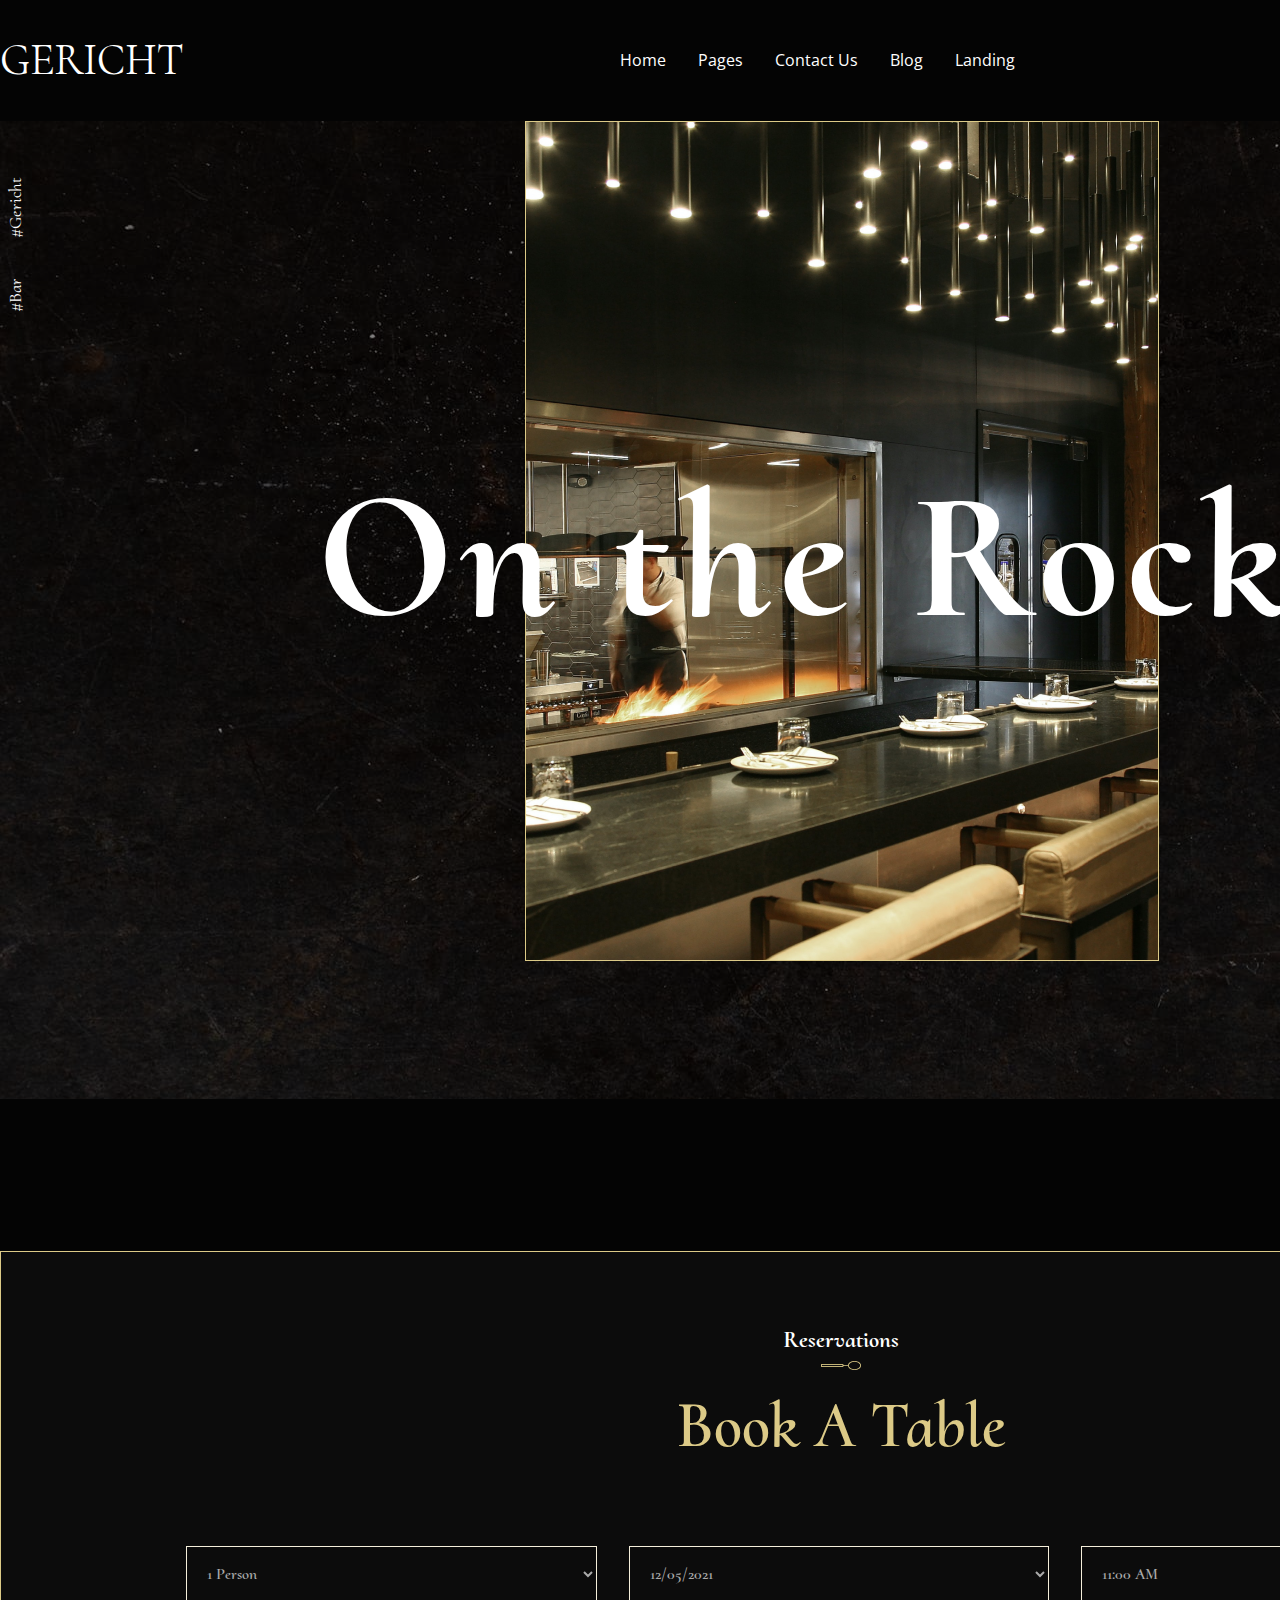
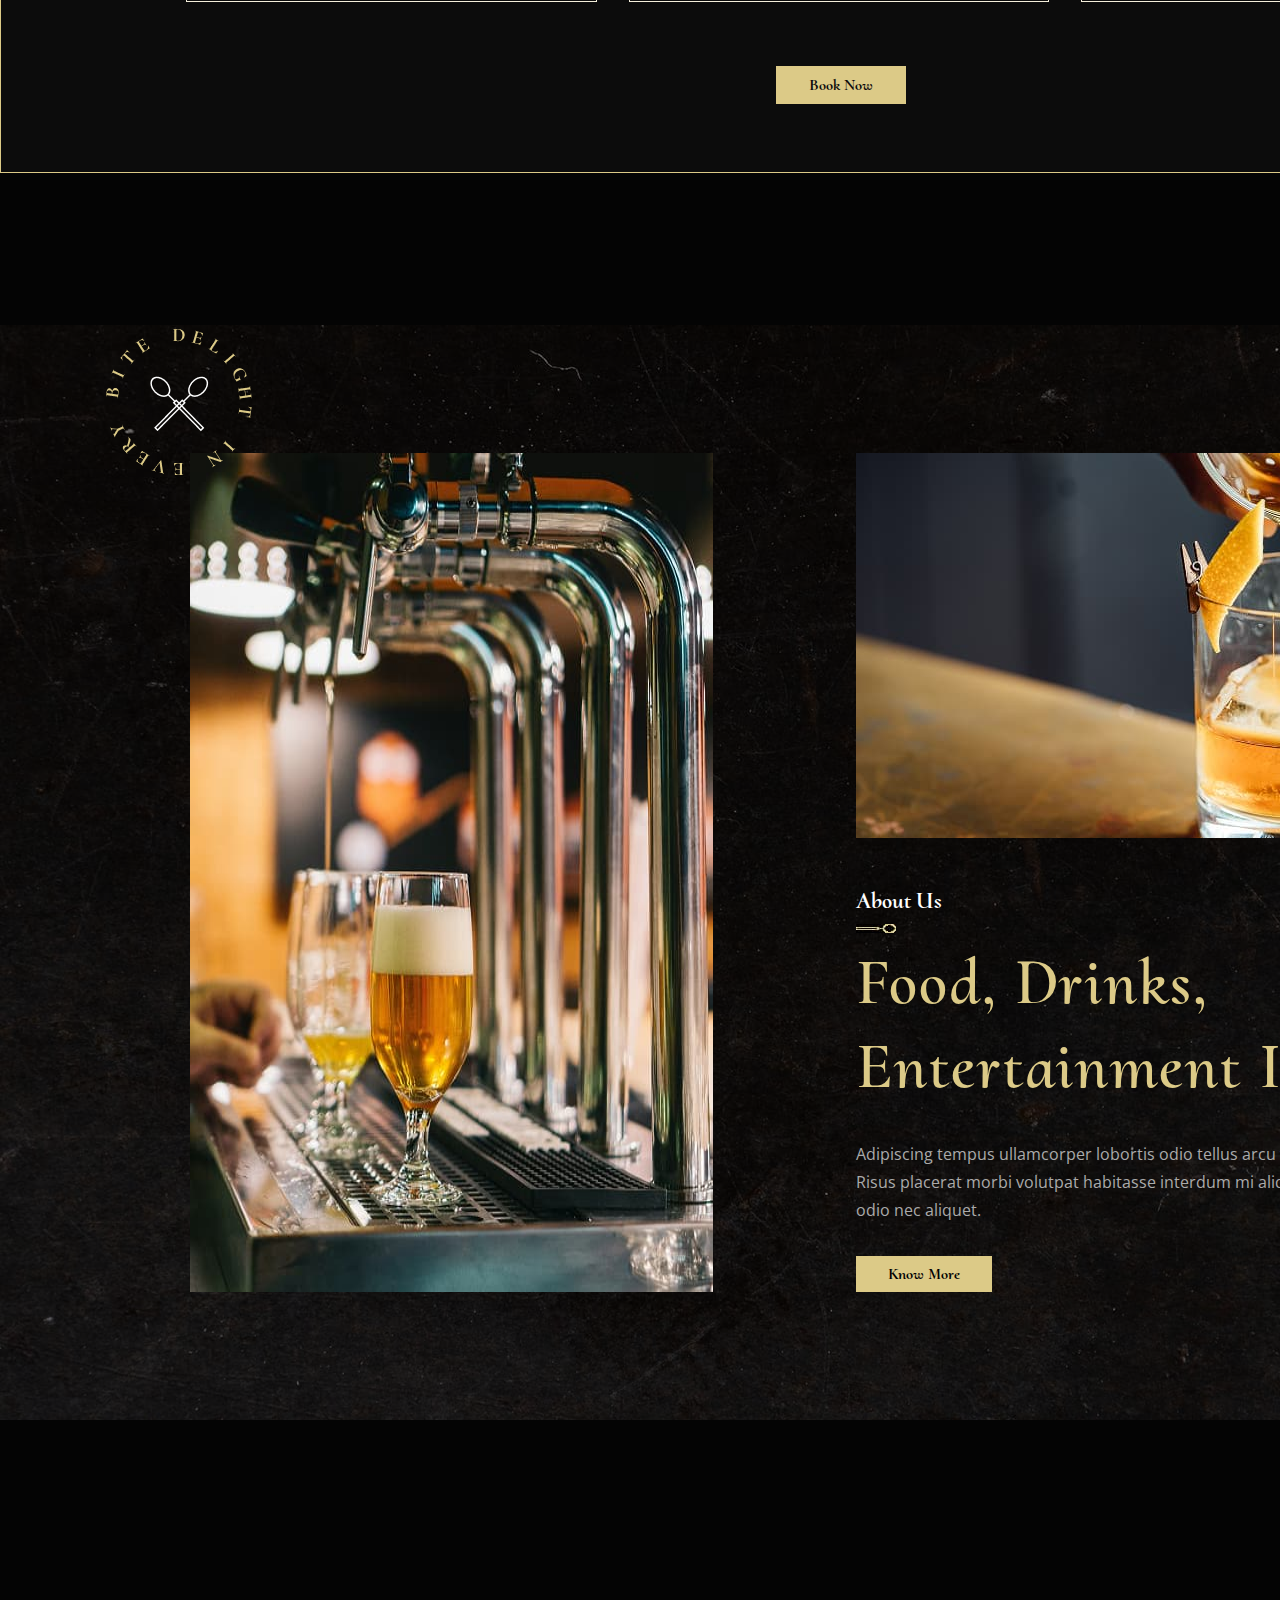
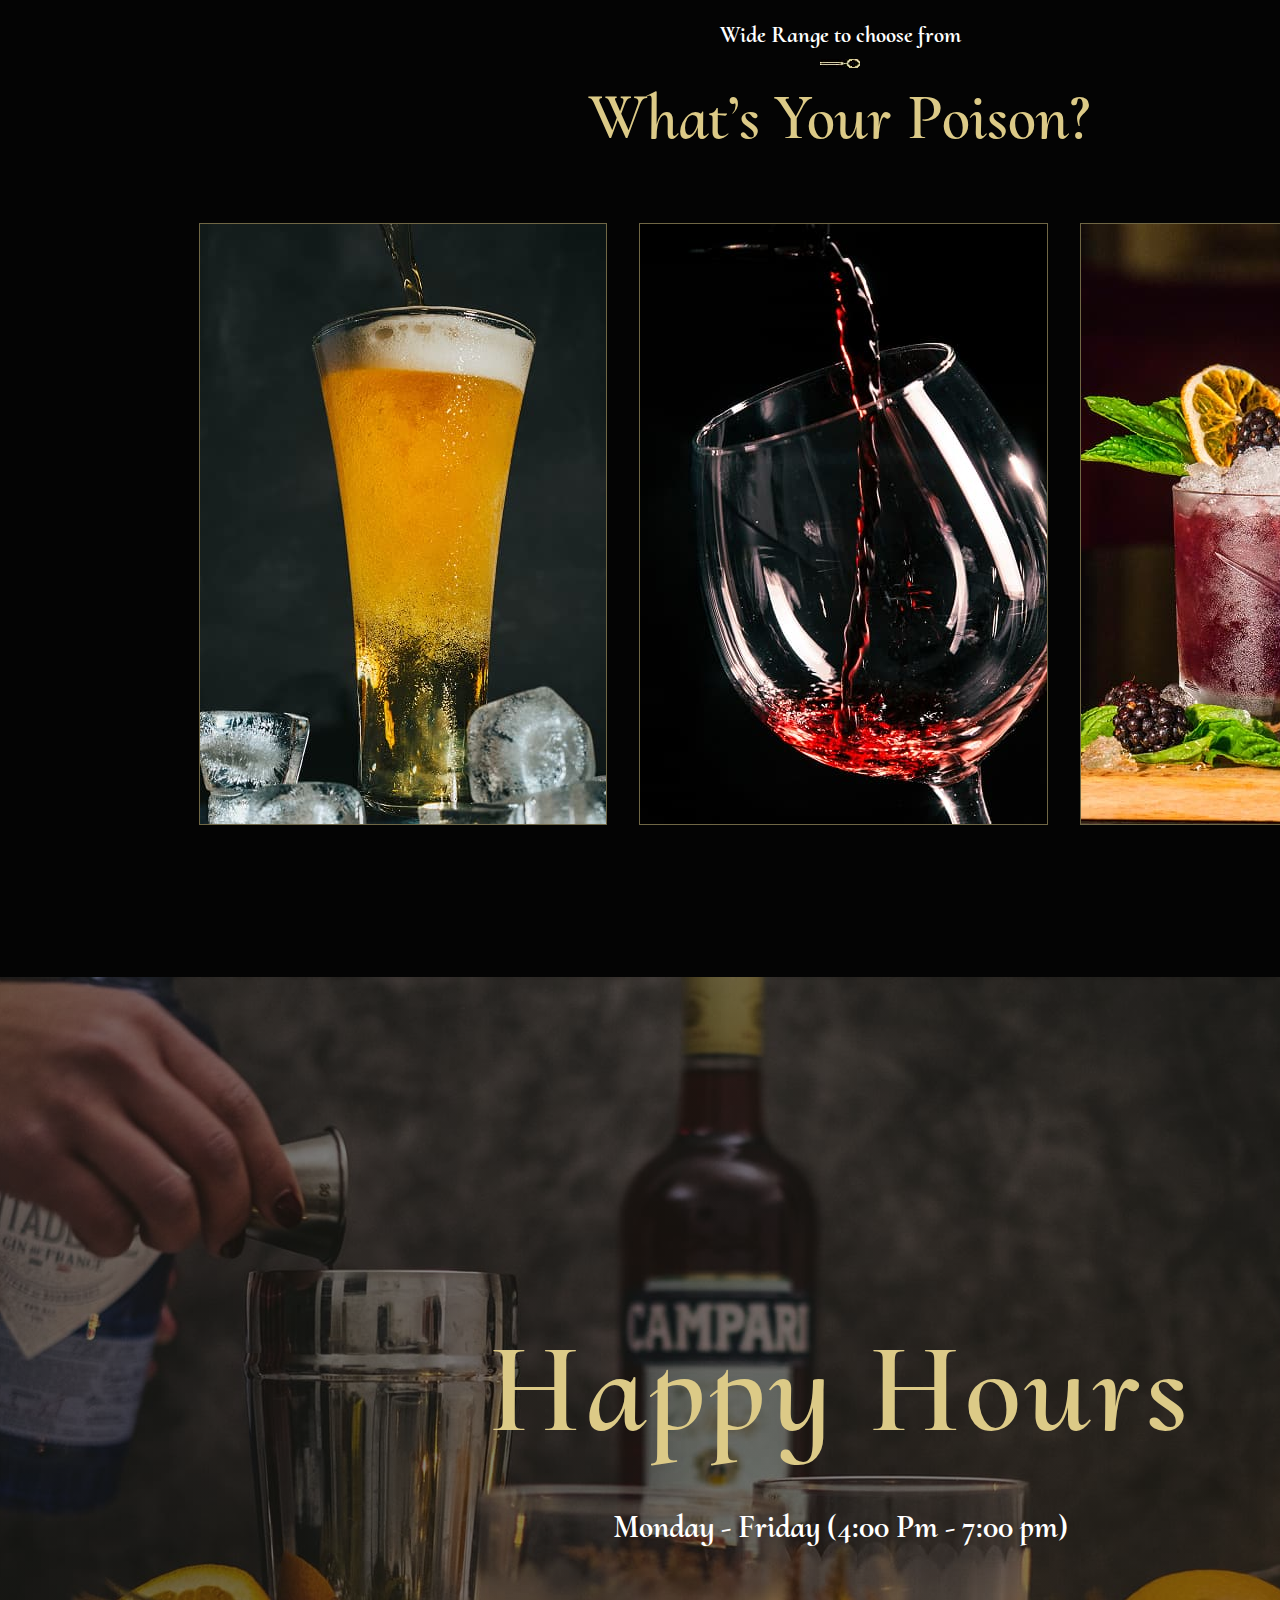
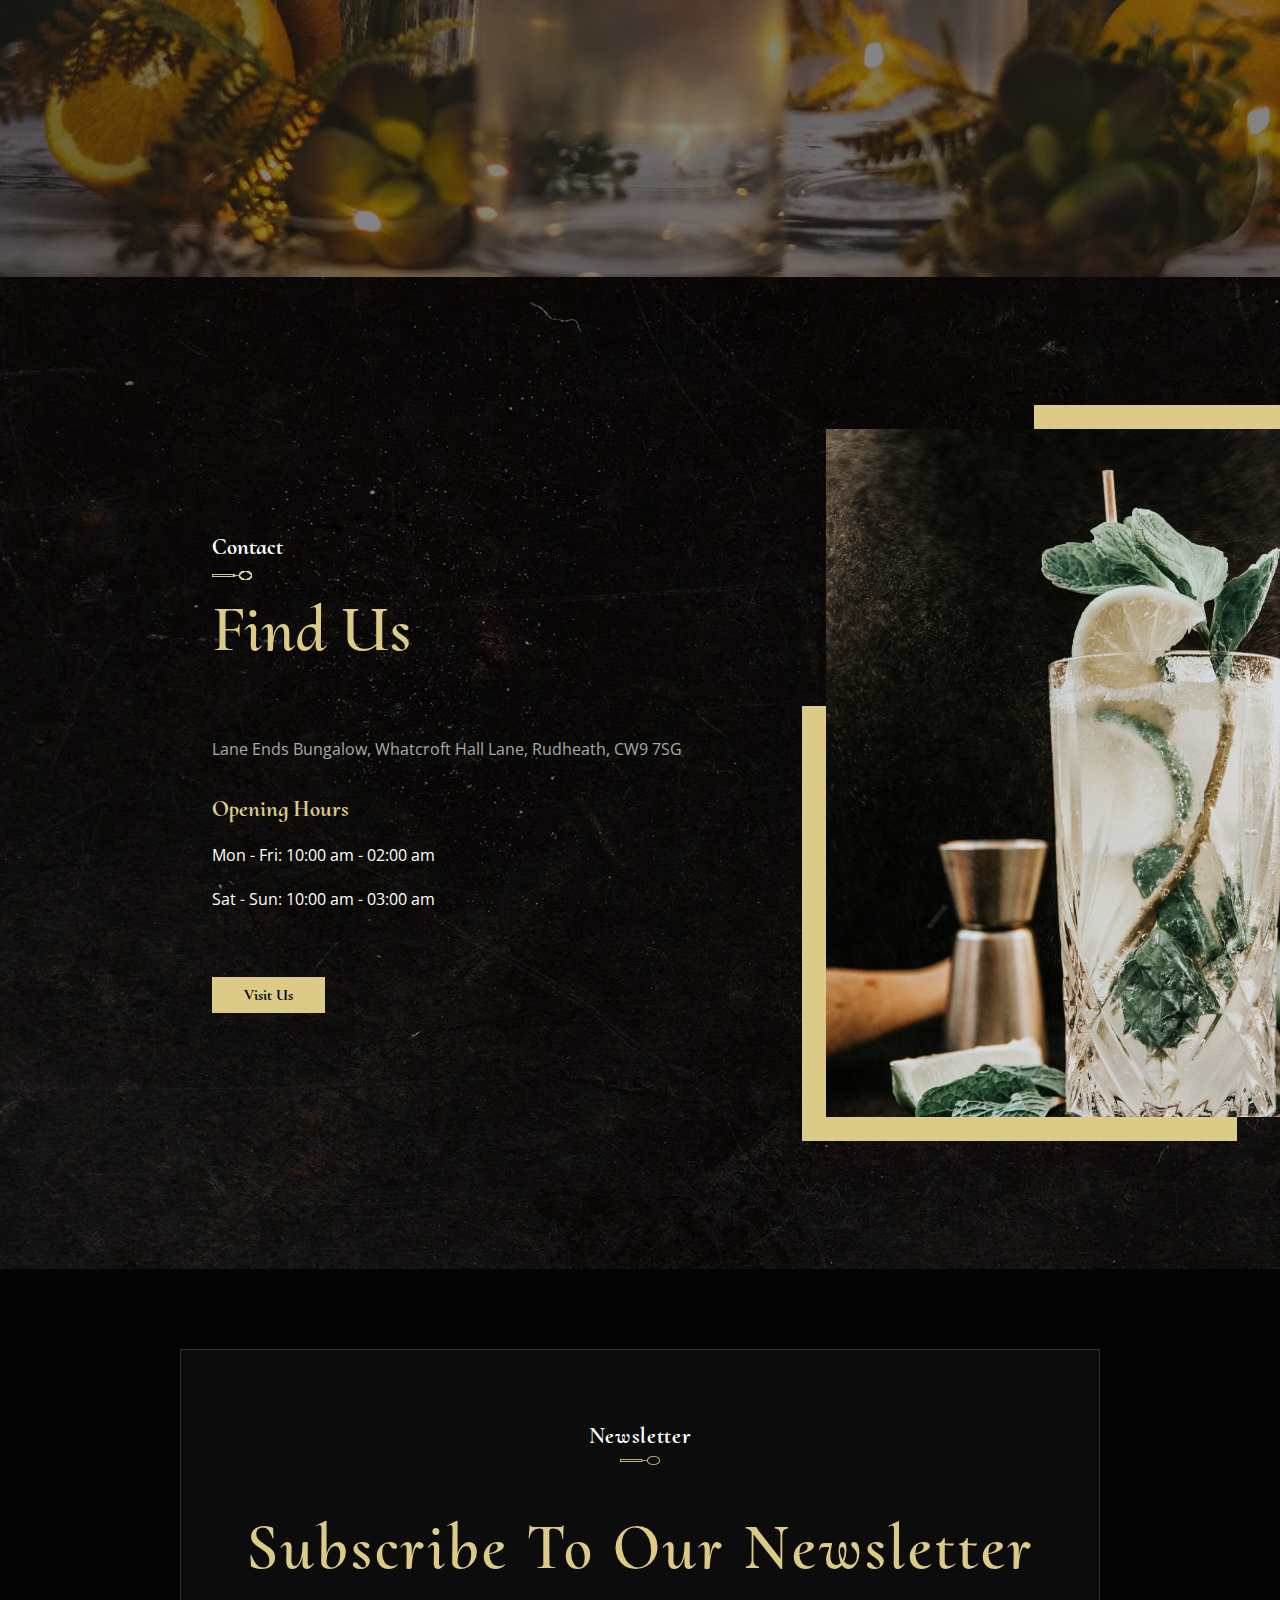
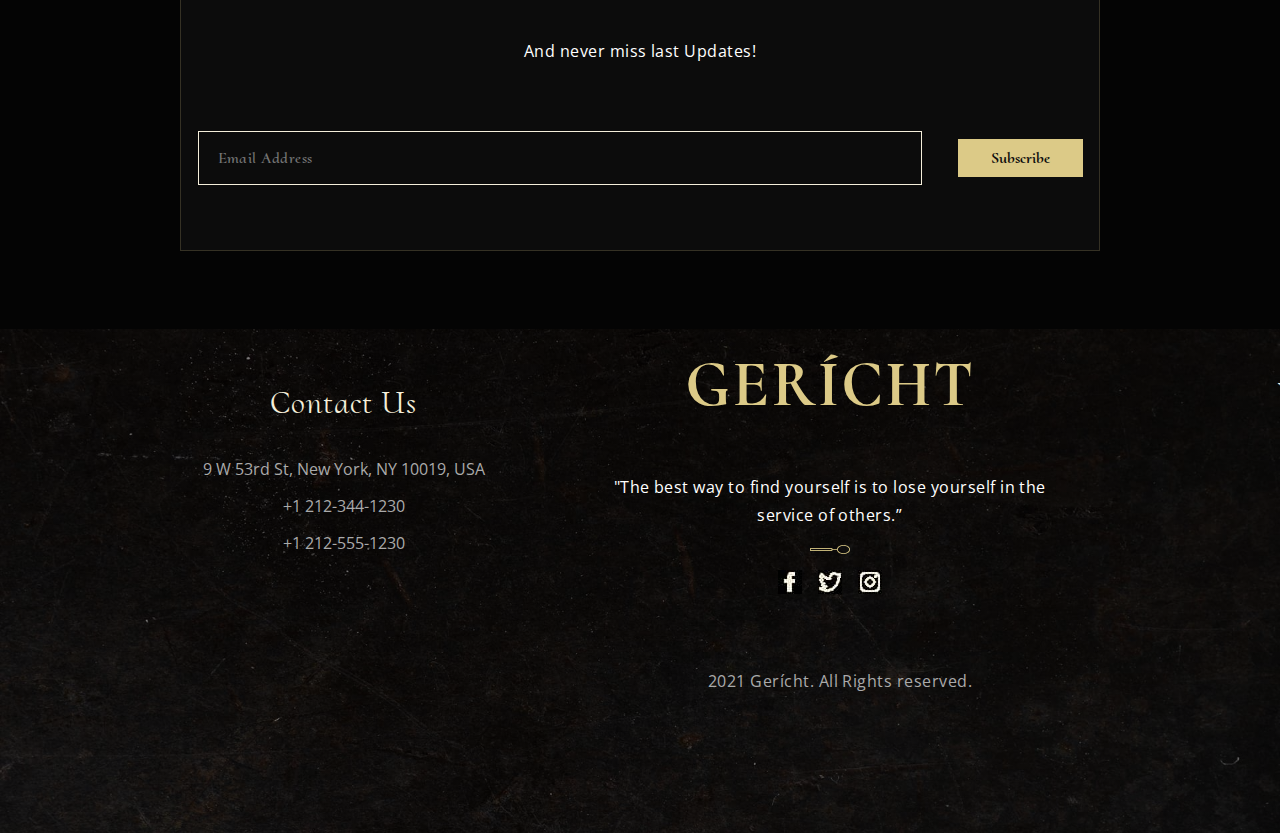
<file: bar.html>
<!DOCTYPE html>
<html lang="en">
  <head>
    <meta charset="UTF-8" />
    <meta name="viewport" content="width=device-width, initial-scale=1.0" />
    <title>bar</title>
    <link href="./css/reset.css" rel="stylesheet" />
    <link href="./css/bar.css" rel="stylesheet" />
    <link
      href="https://fonts.googleapis.com/css2?family=Cormorant+Upright:wght@300;400;500;600;700&display=swap"
      rel="stylesheet"
    />
    <link
      href="https://fonts.googleapis.com/css2?family=Open+Sans:ital,wght@0,300..800;1,300..800&display=swap"
      rel="stylesheet"
    />
    <link href="https://fonts.cdnfonts.com/css/bestermind" rel="stylesheet" />
  </head>
  <body>
    <header class="header">
      <div class="container header-container">
        <a href="index.html" class="header-logo">
          <p class="header-text">Gericht</p>
        </a>
        <div class="header-wrapper">
          <ul class="header-list">
            <li class="header-item">
              <a href="index.html" class="header-link">Home</a>
            </li>
            <li class="header-item">
              <a href="" class="header-link">Pages</a>
            </li>
            <li class="header-item">
              <a href="" class="header-link">Contact Us</a>
            </li>
            <li class="header-item">
              <a href="" class="header-link">Blog</a>
            </li>
            <li class="header-item">
              <a href="" class="header-link">Landing</a>
            </li>
          </ul>
          <ul class="header_roster-list">
            <li class="header_roster-item">
              <a href="" class="header_roster-link">Login in / Registration</a>
            </li>
            <li class="header_roster-item">
              <a href="" class="header_roster-link">Book Table</a>
            </li>
          </ul>
        </div>
      </div>
    </header>
    <main>
      <section class="hero">
        <div class="container hero-container">
          <div class="hero-hashtag-wrapper">
            <p class="hero-hashtag">#Bar</p>
            <p class="hero-hashtag">#Gericht</p>
          </div>
          <h1 class="hero-title">On the Rocks</h1>
          <aside class="hero-aside">
            <ul class="hero-aside-list">
              <li class="hero-aside-item first-aside-item">01</li>
              <li class="hero-aside-item">02</li>
              <li class="hero-aside-item">03</li>
              <li class="hero-aside-item">04</li>
            </ul>
          </aside>
        </div>
      </section>
<section class="table">
  <img src="./images/first-page/icons/logo.png" alt="logo" class="table-logo">
        <div class="container table-container">
          <p class="table-subtitle">Reservations</p>
          <h2 class="table-title">Book A Table</h2>
          <form action="" class="table-form">
            <select id="Person"  class="table-select">
              <option class="table-select-person">1 Person</option>
              <option class="table-select-person">2 Persons</option>
              <option class="table-select-person">3 Persons</option>
              <option class="table-select-person">4 Persons</option>
              <option class="table-select-person">5 Persons</option>
            </select>

            <select id="Date"  class="table-select">
              <option class="table-select-date">12/05/2021</option>
              <option class="table-select-date">13/05/2021</option>
              <option class="table-select-date">14/05/2021</option>
              <option class="table-select-date">15/05/2021</option>
              <option class="table-select-date">16/05/2021</option>
              <option class="table-select-date">17/05/2021</option>
              <option class="table-select-date">18/05/2021</option>
              <option class="table-select-date">19/05/2021</option>
              <option class="table-select-date">20/05/2021</option>
              <option class="table-select-date">21/05/2021</option>
            </select>

            <select id="Time"  class="table-select">
              <option class="table-select-time">11:00 AM</option>
              <option class="table-select-time">12:00 AM</option>
              <option class="table-select-time">01:00 PM</option>
              <option class="table-select-time">02:00 PM</option>
              <option class="table-select-time">03:00 PM</option>
              <option class="table-select-time">04:00 PM</option>
              <option class="table-select-time">05:00 PM</option>
              <option class="table-select-time">06:00 PM</option>
              <option class="table-select-time">07:00 PM</option>
              <option class="table-select-time">08:00 PM</option>
              <option class="table-select-time">09:00 PM</option>
              <option class="table-select-time">10:00 PM</option>
            </select>
          </form>
          <button  type="button" class="table-button">Book Now</button>
        </div>
      </section>
      <section class="about">
        <img src="./images/first-page/icons/logo.png" alt="logo" class="about-logo">
        <div class="container about-container">
          <img
            src="./images/second-page/photos/beer-dispenser.jpg"
            alt="beer-dispenser"
            class="about-img"
          />
          <div class="about-wrapper">
            <img
              src="./images/second-page/photos/cognac.jpg"
              alt="cognac"
              class="about-top-img"
            />
            <p class="about-subtitle">About Us</p>
            <h2 class="about-title">Food, Drinks, entertainment in one</h2>
            <p class="about-desc">
              Adipiscing tempus ullamcorper lobortis odio tellus arcu volutpat.
              Risus placerat morbi volutpat habitasse interdum mi aliquam In sed
              odio nec aliquet.
            </p>
            <button type="button" class="about-btn">Know More</button>
          </div>
        </div>
      </section>
      <section class="poison">
        <div class="container">
          <p class="poison-subtitle">Wide Range to choose from</p>
          <h2 class="poison-title">What’s Your Poison?</h2>
          <ul class="poison-list">
            <li class="poison-item">
              <p class="poison-item-desc first-item">Beer</p>
            </li>
            <li class="poison-item">
              <p class="poison-item-desc second-item">Wine</p>
            </li>
            <li class="poison-item">
              <p class="poison-item-desc third-item">Cocktails</p>
            </li>
          </ul>
        </div>
      </section>
      <section class="hours">
        <div class="container">
          <h2 class="hours-title">Happy Hours</h2>
          <p class="hours-desc">Monday - Friday (4:00 Pm - 7:00 pm)</p>
        </div>
      </section>
      <section class="find">
        <div class="container find-container">
          <div class="find-wrapper">
            <p class="find-subtitle">Contact</p>
            <h2 class="find-title">Find Us</h2>
            <p class="find-desc">
              Lane Ends Bungalow, Whatcroft Hall Lane, Rudheath, CW9 7SG
            </p>
            <h3 class="find-list-title">Opening Hours</h3>
            <ul class="find-list">
              <li class="find-item">
                <p class="find-item-desc">Mon - Fri: 10:00 am - 02:00 am</p>
              </li>
              <li class="find-item">
                <p class="find-item-desc">Sat - Sun: 10:00 am - 03:00 am</p>
              </li>
            </ul>
            <button type="button" class="find-btn">Visit Us</button>
          </div>
          <img
            class="find-img"
            src="./images/second-page/photos/lemonade.jpg"
            alt="lemonade"
          />
        </div>
      </section>
      <section class="newsletter">
        <div class="newsletter-container">
          <p class="newsletter-subtitle">Newsletter</p>
          <h2 class="newsletter-title">Subscribe To Our Newsletter</h2>
          <p class="newsletter-text">And never miss last Updates!</p>
          <form class="newsletter-form">
            <input
              type="email"
              class="newsletter-input"
              placeholder="Email Address"
            />
            <button type="button" class="newsletter-button">Subscribe</button>
          </form>
        </div>
      </section>
    </main>
<footer class="footer">
      <div class="container footer-container">
        <div class="footer-box">
          <div class="footer-wrapper">
            <address class="footer-address">
              <h3 class="footer-address-title">Contact Us</h3>
              <ul class="footer-address-list">
                <li class="footer-address-item">
                  <a href="#" class="footer-address-item-link">
                    9 W 53rd St, New York, NY 10019, USA
                  </a>
                </li>
                <li class="footer-address-item">
                  <a href="#" class="footer-address-item-link">+1 212-344-1230</a>
                </li>
                <li class="footer-address-item">
                  <a href="#" class="footer-address-item-link">+1 212-555-1230</a>
                </li>
              </ul>
            </address>
            <div class="footer-text">
              <a href="#" class="footer-logo">Gerícht</a>
              <p class="footer-desc">
                "The best way to find yourself is to lose yourself in the
                service of others.”
              </p>
              <ul class="footer-sm-list">
                <li class="footer-sm-list-item">
                  <a class="footer-sm-list-link" href="#"
                    ><img
                      class="footer-sm-list-img"
                      src="./images/first-page/icons/facebook-icon.jpg"
                      alt="Facebook"
                  /></a>
                </li>
                <li class="footer-sm-list-item">
                  <a class="footer-sm-list-link" href="#"
                    ><img
                      class="footer-sm-list-img"
                      src="./images/first-page/icons/twitter-icon.jpg"
                      alt="Twitter"
                  /></a>
                </li>
                <li class="footer-sm-list-item">
                  <a class="footer-sm-list-link" href="#"
                    ><img
                      class="footer-sm-list-img"
                      src="./images/first-page/icons/insta-icon-beige.jpg"
                      alt="Instagram"
                  /></a>
                </li>
              </ul>
            </div>
          </div>
          <div class="footer-list-wrapper">
            <h3 class="footer-list-title">Working Hours</h3>
            <ul class="footer-list">
              <li class="footer-item">
                <p class="footer-item-desc">
                  Monday-Friday: <br />
                  08:00 am -12:00 am
                </p>
              </li>
              <li class="footer-item">
                <p class="footer-item-desc">
                  Saturday-Sunday: <br />
                  07:00am -11:00 pm
                </p>
              </li>
            </ul>
          </div>
        </div>
        <p class="footer-copyright">2021 Gerícht. All Rights reserved.</p>
      </div>
    </footer>
  </body>
</html>
</file>
<file: css/bar.css>
:root {
    --font-family: "Cormorant Upright", sans-serif;
    --second-family: "Open Sans", sans-serif;
    --third-family: "Bestermind", sans-serif;
    --txt-color: rgba(255, 255, 255, 1);
    --main-txt: rgba(220, 202, 135, 1);
    --btn-txt: rgba(12, 12, 12, 1);
    --main-second-color: rgba(170, 170, 170, 1);
    --main-bg: rgba(4, 4, 4, 1);
    --gallery-gradient: rgba(0, 0, 0, 0.25);
    --border-color: rgba(220, 202, 135, 0.2);
    --input-border: rgba(245, 239, 219, 1);
    --decor-color: rgba(250, 250, 250, 1);
    --btn-second-txt-color: rgba(12, 11, 8, 1);
    --letter-spacing-second: 0.03em;
    --line-height-smaller: 1.35;
    --line-height-third: 1.3;
    --letter-spacing-second: 0.03em;
    --line-height-smaller: 1.35 --line-height-third: 1.3;
    --letter-spacing-third: 0.05em;
    --form-border-color: rgba(220, 202, 135, 0.2);
    --updates-img-border: rgba(196, 196, 196, 1);
}

body {
    line-height: 1.75;
    letter-spacing: 0.04;
    font-family: var(--font-family);
    background-color: var(--main-bg);
}

.container {
    width: 1680px;
    margin: 0 auto;
}

.header {
    padding-top: 32px;
    padding-bottom: 32px;
    background-color: var(--btn-second-txt-СЃolor);
}

.header-link {
    color: var(--txt-color);
    text-decoration: none;
    font-size: 16px;
    font-weight: 400;
    line-height: 1.75px;
    letter-spacing: 4%;
    font-family: var(--second-family);
}

.header_roster-link {
    font-family: var(--second-family);
    font-weight: 600;
    font-size: 16px;
    line-height: 1.75;
    letter-spacing: 5%;
    text-decoration: none;
    color: var(--txt-color);
}

.header-logo {
    color: var(--txt-color);
    text-decoration: none;
    font-family: var(--font-family);
    text-transform: uppercase;
    font-size: 44px;
    font-weight: 700;
    line-height: 1.3px;
    letter-spacing: 4%;
}


.header-container {
    display: flex;
    align-items: center;
    justify-content: space-between;
    gap: 437px;
}

.header-list {
    display: flex;
    gap: 32px;
    align-items: center;
}

.header-wrapper {
    display: flex;
    width: 100%;
    justify-content: space-between;
}

.header_roster-list {
    display: flex;
    align-items: center;
}

.header_roster-item {
    display: flex;
    align-items: center;
}

.header_roster-item:nth-child(1)::after {
    content: "";
    background-image: radial-gradient(rgba(255, 255, 255, 1), rgba(255, 255, 255, 0));
    width: 1px;
    height: 57px;
    display: inline-block;
    margin-right: 50px;
    margin-left: 50px;
}

.hero {
    background: linear-gradient(to right,
            rgba(4, 4, 4, 0.5),
            rgba(4, 4, 4, 0.5)),
        url(../images/second-page/backgrounds/background-image.jpg);
    padding-bottom: 138px;
}

.hero-container {
    display: flex;
}

.hero-hashtag {
    color: var(--txt-color);
    font-size: 18px;
}

.hero-hashtag-wrapper {
    display: flex;
    gap: 40px;
    writing-mode: sideways-lr;
    justify-content: flex-end;
    padding-top: 56px;
}

.hero-aside {
    padding-bottom: 82px;
    display: flex;
    align-self: flex-end;
}

.hero-aside-list {
    writing-mode: sideways-rl;
    display: flex;
    align-self: flex-end;
    gap: 8px;
}

.hero-aside-item {
    color: var(--input-border);
    font-size: 16px;
    font-weight: 600;
}

.first-aside-item {
    display: flex;
    align-items: center;
}

.first-aside-item::after {
    content: '';
    background-color: var(--main-txt);
    height: 16px;
    margin-top: 8px;
    width: 1px;
    display: inline-block;
}

.hero-title {
    background: url(../images/second-page/photos/bar.jpg) center / 634px 840px no-repeat;
    padding-top: 319px;
    padding-bottom: 286px;
    color: var(--txt-color);
    line-height: var(--line-height-third);
    letter-spacing: var(--letter-spacing-third);
    font-size: 181px;
    text-align: center;
    margin: 0 auto;
}


.table {
    padding-top: 152px;
    padding-bottom: 152px;
    position: relative;
}

.table-logo {
    position: absolute;
    width: 146px;
    height: 146px;
    bottom: 700px;
    left: 1750px;
}

.table-container {
    background-color: var(--btn-txt);
    border: 1px solid var(--main-txt);
    display: flex;
    flex-direction: column;
    align-items: center;
    justify-content: space-evenly;
    padding-top: 68px;
    padding-bottom: 68px;
}

.table-subtitle {
    font-weight: 700;
    font-size: 23px;
    font-family: var(--font-family);
    color: var(--txt-color);
}

.table-subtitle::after {
    content: '';
    background-image: url(../images/first-page/icons/right-spoon.png);
    background-repeat: no-repeat;
    display: block;
    height: 9px;
    background-position: center;
}

.table-title {
    font-size: 64px;
    font-weight: 600;
    font-family: var(--font-family);
    color: var(--main-txt);
    padding-bottom: 64px;
}

.table-select {
    padding: 16px 316px 16px 16px;
    background-color: var(--btn-txt);
    border: 1px solid var(--input-border);
    color: var(--main-second-color);
    font-weight: 600;
    font-family: var(--font-family);
    font-size: 16px;
}

.table-form {
    display: flex;
    gap: 32px;
    padding-bottom: 64px;
}

.table-button {
    padding: 8px 32px;
    color: var(--btn-txt);
    font-weight: 700;
    font-family: var(--font-family);
    font-size: 16px;
    background-color: var(--main-txt);
    border: 1px solid var(--main-txt);
}


.table-select-person,
.table-select-time,
.table-select-date {
    color: var(--main-second-color);
    font-size: 16px;
    font-weight: 700;
    line-height: 1.75;
}

.about {
    background: linear-gradient(to right,
            rgba(4, 4, 4, 0.5),
            rgba(4, 4, 4, 0.5)),
        url(../images/second-page/backgrounds/background-image.jpg);
    padding-top: 128px;
    padding-bottom: 128px;
    position: relative;
}

.about-logo {
    position: absolute;
    width: 146px;
    height: 146px;
    left: 106px;
    bottom: 945px;
}

.about-container {
    display: flex;
    gap: 143px;
    justify-content: center;
}

.about-top-img {
    padding-bottom: 40px;
}

.about-subtitle {
    font-weight: 700;
    font-size: 23px;
    line-height: var(--line-height-third);
    color: var(--txt-color);
}

.about-subtitle::after {
    content: '';
    background-image: url(../images/second-page/icons/right-spoon.jpg);
    background-position: left;
    background-repeat: no-repeat;
    display: block;
    margin-top: 8px;
    margin-bottom: 8px;
    width: 40px;
    height: 9px;
}

.about-title {
    color: var(--main-txt);
    font-size: 64px;
    line-height: var(--line-height-third);
    font-weight: 600;
    letter-spacing: var(--letter-spacing-second);
    width: 614px;
    text-transform: capitalize;
    padding-bottom: 32px;
}

.about-desc {
    color: var(--main-second-color);
    font-size: 16px;
    width: 523px;
    font-family: var(--second-family);
    padding-bottom: 32px;
}

.about-btn {
    background-color: var(--main-txt);
    padding: 8px 32px;
    color: var(--view-btn-txt);
    font-family: inherit;
    font-size: 16px;
    font-weight: 700;
}

.poison {
    padding-top: 201px;
    padding-bottom: 152px;
    text-align: center;
}

.poison-subtitle {
    color: var(--txt-color);
    font-size: 23px;
    font-weight: 700;
    line-height: var(--line-height-third);
}

.poison-subtitle::after {
    content: '';
    background-image: url(../images/second-page/icons/right-spoon.jpg);
    background-position: center;
    background-repeat: no-repeat;
    display: block;
    margin-top: 8px;
    margin-bottom: 8px;
    height: 9px;
}

.poison-title {
    font-size: 64px;
    font-weight: 600;
    color: var(--main-txt);
    line-height: var(--line-height-third);
    padding-bottom: 64px;
}

.poison-list {
    display: flex;
    align-items: center;
    gap: 32px;
    justify-content: center;
}

.poison-item {
    border: 1px solid;
    border-color: rgba(220, 202, 135, 0.505);
}

.poison-item-desc {
    font-weight: 600;
    font-size: 45px;
    line-height: var(--line-height-third);
    color: rgba(255, 255, 255, 0);
}

.poison-item-desc:hover {
    color: var(--txt-color);
}

.first-item {
    background-image: url(../images/second-page/photos/beer.jpg);
    padding: 284px 175px 258px 153px;
}

.first-item:hover {
    background:
        linear-gradient(to top, rgba(12, 12, 12, 0.5),
            rgba(12, 12, 12, 0.5)),
        url(../images/second-page/photos/beer.jpg);
}

.second-item {
    background-image: url(../images/second-page/photos/wine.jpg);
    padding: 284px 157px 258px 158px;
}

.second-item:hover {
    background:
        linear-gradient(to top, rgba(12, 12, 12, 0.5),
            rgba(12, 12, 12, 0.5)),
        url(../images/second-page/photos/wine.jpg);
}

.third-item {
    background-image: url(../images/second-page/photos/alcohol.jpg);
    padding: 271px 119px 271px 120px;
}

.third-item:hover {
    background:
        linear-gradient(to top, rgba(12, 12, 12, 0.5),
            rgba(12, 12, 12, 0.5)),
        url(../images/second-page/photos/alcohol.jpg);
}

.hours {
    background:
        linear-gradient(to left, rgba(12, 12, 12, 0.5), rgba(12, 12, 12, 0.5)),
        url(../images/second-page/photos/martini.jpg) center / cover no-repeat;
    padding-top: 330px;
    padding-bottom: 330px;
    text-align: center;
}

.hours-title {
    font-size: 128px;
    letter-spacing: var(--letter-spacing-second);
    line-height: var(--line-height-third);
    font-weight: 600;
    padding-bottom: 32px;
    color: var(--main-txt);
}

.hours-desc {
    font-weight: 700;
    font-size: 32px;
    line-height: var(--line-height-third);
    color: var(--txt-color);
}

.find {
    padding-top: 128px;
    padding-bottom: 128px;
    background: linear-gradient(to right,
            rgba(4, 4, 4, 0.5),
            rgba(4, 4, 4, 0.5)),
        url(../images/second-page/backgrounds/background-image.jpg);
}

.find-container {
    display: flex;
    gap: 120px;
    align-items: center;
    justify-content: center;
}

.find-subtitle {
    font-weight: 700;
    font-size: 23px;
    color: var(--txt-color);
    line-height: var(--line-height-third);
}

.find-subtitle::after {
    content: '';
    display: block;
    background-image: url(../images/second-page/icons/right-spoon.jpg);
    background-position: left;
    background-repeat: no-repeat;
    width: 40px;
    height: 9px;
    margin-top: 8px;
    margin-bottom: 8px;
}

.find-title {
    color: var(--main-txt);
    font-weight: 600;
    line-height: var(--line-height-third);
    font-size: 64px;
    padding-bottom: 64px;
}

.find-desc {
    font-family: var(--second-family);
    color: var(--main-second-color);
    font-size: 16px;
    padding-bottom: 32px;
}

.find-list {
    display: flex;
    flex-direction: column;
    gap: 16px;
    padding-bottom: 64px;
}

.find-list-title {
    font-weight: 700;
    font-size: 23px;
    line-height: var(--line-height-third);
    color: var(--main-txt);
    padding-bottom: 16px;
}

.find-item-desc {
    color: var(--txt-color);
    font-family: var(--second-family);
    font-size: 16px;
}

.find-btn {
    background-color: var(--main-txt);
    padding: 8px 32px;
    color: var(--view-btn-txt);
    font-family: inherit;
    font-size: 16px;
    font-weight: 700;
}

.newsletter {
    height: 500px;
    padding: 80px 180px;
}

.newsletter-container {
    background-color: var(--main-bg);
    border: 1px solid var(--main-second-color);
    background-color: var(--btn-txt);
    border: 1px solid var(--form-border-color);
    height: 100%;
    display: flex;
    flex-direction: column;
    align-items: center;
    justify-content: space-evenly;
}

.newsletter-title {
    color: var(--main-txt);
    font-size: 64px;
    font-family: var(--font-family);
    letter-spacing: 3px;
    font-weight: 600;
    line-height: 1.3px;
    padding-top: 8px;
    padding-bottom: 24px;
}

.newsletter-subtitle {
    font-weight: 700;
    font-family: var(--font-family);
    font-size: 23px;
    letter-spacing: var(--letter-spacing-second);
    color: var(--txt-color);
    padding-bottom: 8px;
}

.newsletter-subtitle::after {
    content: '';
    background-image: url(../images/first-page/icons/right-spoon.png);
    background-repeat: no-repeat;
    display: block;
    height: 9px;
    background-position: center;
}

.newsletter-text {
    font-family: var(--second-family);
    font-weight: 400;
    font-size: 16px;
    letter-spacing: var(--letter-spacing-second);
    color: var(--txt-color);
    line-height: 175%;
}


.newsletter-input {
    padding: 16px 519px 16px 19px;
    font-weight: 600;
    font-family: var(--font-family);
    font-size: 16px;
    letter-spacing: var(--letter-spacing-second);
    background-color: var(--btn-txt);
    color: var(--main-second-color);
    border: 1px solid var(--input-border);
}

.newsletter-button {
    font-family: var(--font-family);
    padding: 8px 32px;
    font-weight: 700;
    font-size: 16px;
    color: var(--btn-txt);
    background-color: var(--main-txt);
    border: 1px solid var(--main-txt);
    margin-left: 32px;
}

.footer {
    background: linear-gradient(to right,
            rgba(4, 4, 4, 0.5),
            rgba(4, 4, 4, 0.5)),
        url(../images/second-page/backgrounds/background-image.jpg);
    padding-bottom: 138px;
    background-position: center;
    background-repeat: no-repeat;
    background-size: cover;
}

.footer-wrapper {
    display: flex;
    align-items: center;
    gap: 126px;
}

.footer-address {
    text-align: center;
}

.footer-address-list {
    display: flex;
    flex-direction: column;
    gap: 8px;
}

.footer-address-title {
    color: var(--input-border);
    font-size: 32px;
    font-weight: 400;
    line-height: var(--line-height-smaller);
    letter-spacing: var(--letter-spacing-second);
    margin-bottom: 24px;
}

.footer-address-item-link {
    color: var(--main-second-color);
    font-family: var(--second-family);
    font-size: 16px;
    font-weight: 400;
    text-decoration: none;
}

.footer-logo {
    color: var(--main-txt);
    text-align: center;
    font-size: 64px;
    font-weight: 700;
    line-height: var(--line-height-smaller);
    letter-spacing: var(--letter-spacing-second);
    text-transform: uppercase;
    margin-bottom: 32px;
    text-decoration: none;
    display: block;
}

.footer-desc {
    color: var(--txt-color);
    text-align: center;
    font-family: var(--second-family);
    font-size: 16px;
    font-weight: 400;
    line-height: var(--line-height-smaller);
    letter-spacing: var(--letter-spacing-second);
    margin-bottom: 16px;
    width: 438px;
}

.footer-desc::after {
    content: '';
    background-image: url(../images/first-page/icons/right-spoon.png);
    background-position: center;
    background-repeat: no-repeat;
    width: 40px;
    height: 9px;
    margin: 16px auto;
    display: block;
}

.footer-sm-list {
    display: flex;
    align-items: center;
    justify-content: center;
    gap: 16px;
}

.footer-list {
    text-align: center;
    display: flex;
    flex-direction: column;
    gap: 8px;
}

.footer-list-title {
    color: var(--input-border);
    font-size: 32px;
    font-weight: 400;
    line-height: var(--line-height-smaller);
    letter-spacing: var(--letter-spacing-second);
}

.footer-item-desc {
    color: var(--main-second-color);
    font-family: var(--second-family);
    font-size: 16px;
    font-weight: 400;
    line-height: var(--line-height-smaller);
}

.footer-copyright {
    color: var(--main-second-color);
    text-align: center;
    font-family: var(--second-family);
    font-size: 16px;
    font-weight: 400;
    line-height: var(--line-height-smaller);
    letter-spacing: var(--letter-spacing-second);
    display: block;
}

.footer-container {
    display: flex;
    gap: 64px;
    flex-direction: column;
}

.footer-box {
    display: flex;
    gap: 229px;
    align-items: center;
    justify-content: center;
}
.footer-list-wrapper{
     display:flex;
     flex-direction: column;
     gap: 24px;
}
</file>
